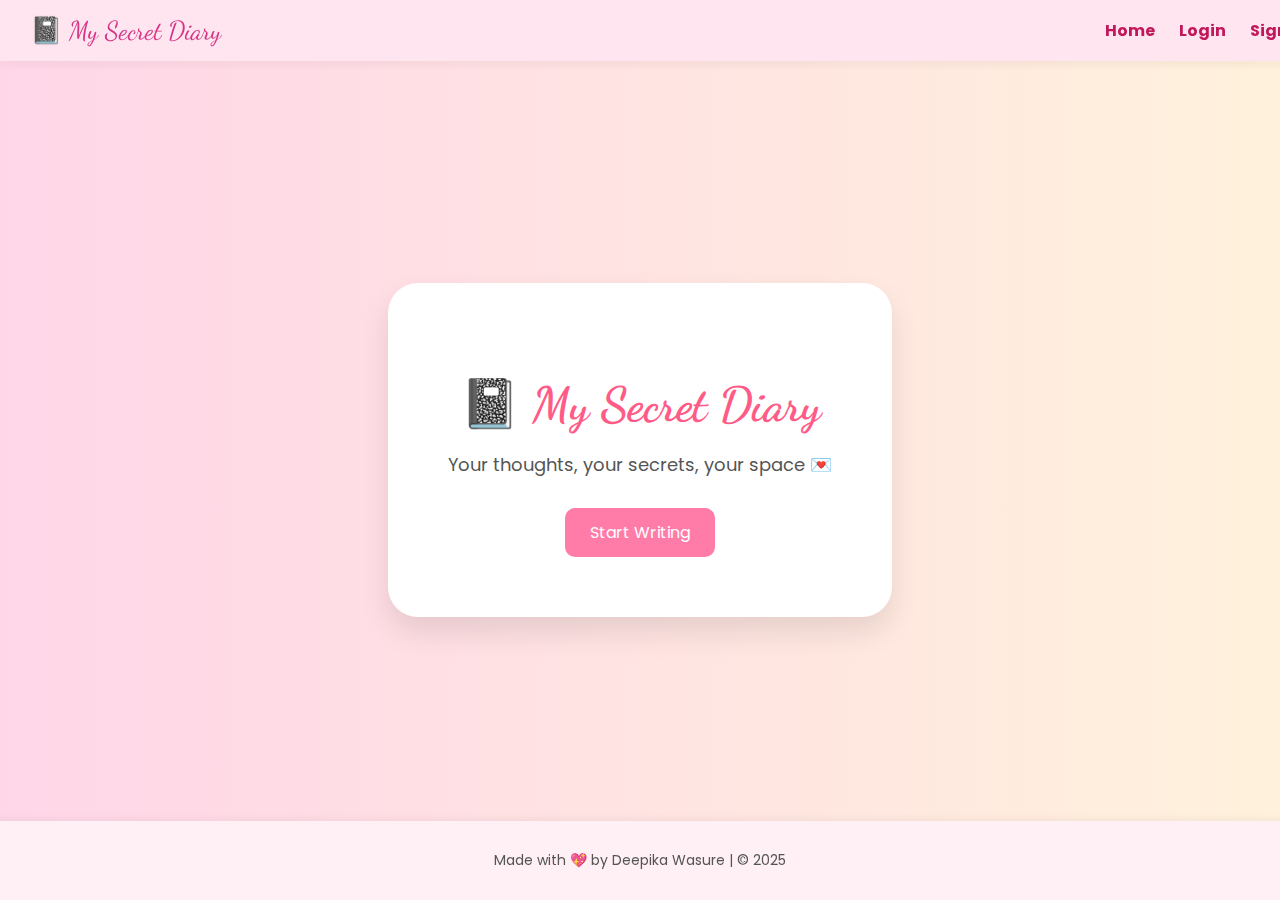
<file: index.html>
<!DOCTYPE html>
<html lang="en">
<head>
  <meta charset="UTF-8" />
  <meta name="viewport" content="width=device-width, initial-scale=1.0"/>
  <title>My Secret Diary 💖</title>
  <link rel="stylesheet" href="style.css" />
  <link href="https://fonts.googleapis.com/css2?family=Dancing+Script&family=Poppins&display=swap" rel="stylesheet">
</head>
<body class="home-body">
  <nav class="navbar">
  <div class="logo">📓 My Secret Diary</div>
  <div class="nav-links">
    <a href="index.html">Home</a>
    <a href="login.html">Login</a>
    <a href="signup.html">Signup</a>
  </div>
</nav>

  <div class="home-container">
   <h1>📓 My Secret Diary</h1>
<p>Your thoughts, your secrets, your space 💌</p>

   <a href="signup.html" class="btn">Start Writing</a>

  </div>
  <footer class="footer">
  <p>Made with 💖 by Deepika Wasure | © 2025</p>
</footer>

</body>
</html>
</file>
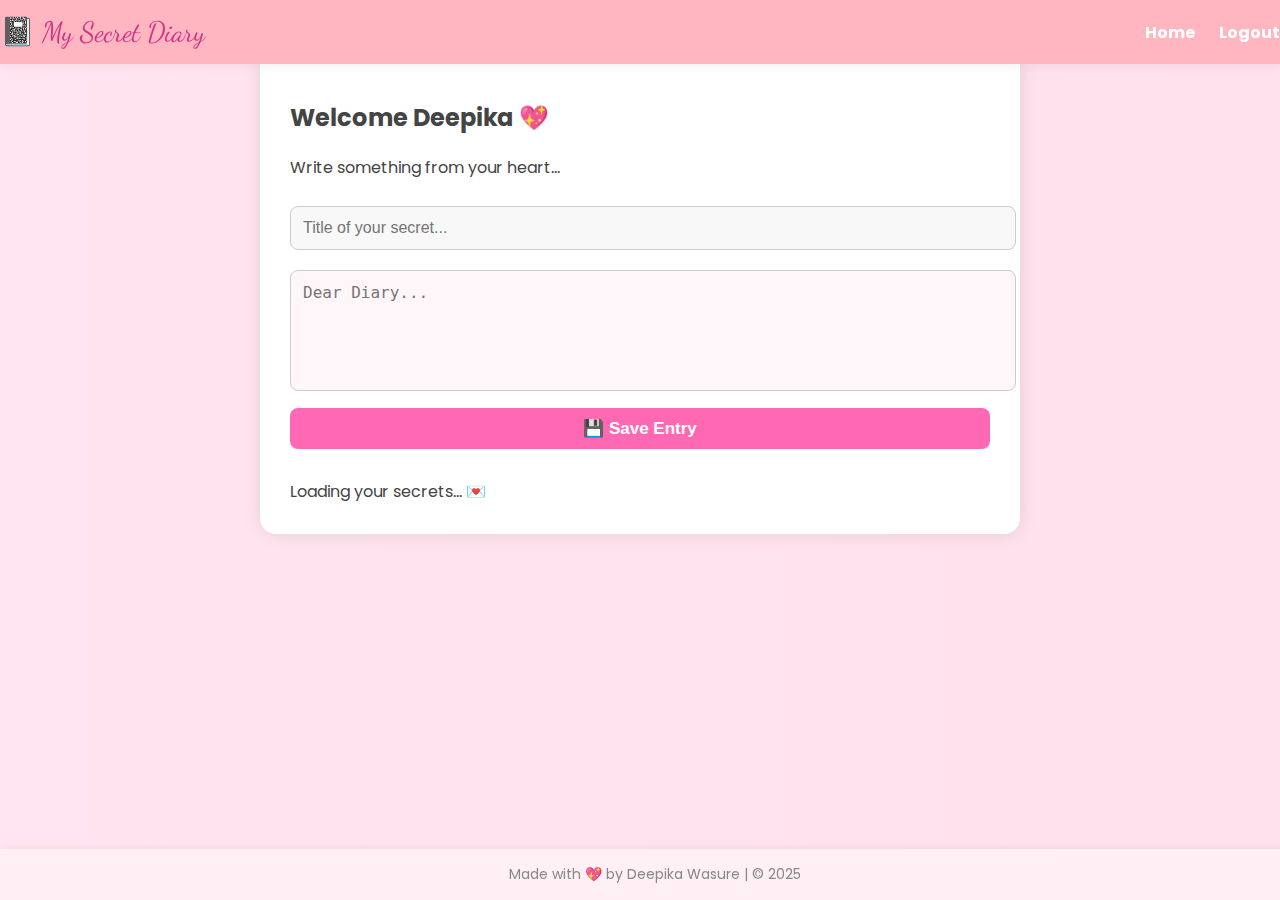
<file: dashboard.html>
<!DOCTYPE html>
<html lang="en">
<head>
  <meta charset="UTF-8" />
  <meta name="viewport" content="width=device-width, initial-scale=1.0"/>
  <title>Dashboard – My Secret Diary 💖</title>
  <link href="https://fonts.googleapis.com/css2?family=Dancing+Script&family=Poppins:wght@300;500&display=swap" rel="stylesheet">
  <link rel="stylesheet" href="style.css" />
  <style>
    body {
      margin: 0;
      font-family: 'Poppins', sans-serif;
      background: linear-gradient(to right, #ffe6f0, #ffe0ec);
      color: #444;
    }
    .navbar {
      background-color: #ffb6c1;
      padding: 15px 0px;
      display: flex;
      justify-content: space-between;
      align-items: center;
    }
    .navbar .logo {
      font-family: 'Dancing Script', cursive;
      font-size: 28px;
    }
    .navbar a {
      margin-left: 20px;
      color: white;
      text-decoration: none;
      font-weight: bold;
    }
    .dashboard {
      max-width: 700px;
      margin: 50px auto;
      background-color: white;
      padding: 30px;
      border-radius: 16px;
      box-shadow: 0 0 20px rgba(0,0,0,0.1);
    }
    textarea, input[type="text"] {
      width: 100%;
      padding: 12px;
      margin: 10px 0;
      font-size: 16px;
      border-radius: 8px;
      border: 1px solid #ccc;
    }
    button {
      padding: 10px 20px;
      background-color: #ff69b4;
      color: white;
      border: none;
      border-radius: 8px;
      font-weight: bold;
      cursor: pointer;
    }
    .entry {
      background: #fff0f5;
      border-left: 5px solid #ff69b4;
      padding: 15px;
      margin-top: 15px;
      border-radius: 12px;
      box-shadow: 0 0 10px #ffd1dc;
    }
    .entry h4 {
      margin: 0 0 5px;
      font-weight: 600;
      color: #c71585;
    }
    .entry p {
      margin: 0 0 10px;
    }
    .entry button {
      background-color: #f08080;
      font-size: 14px;
      padding: 5px 10px;
    }
    .footer {
      text-align: center;
      padding: 15px;
      font-size: 14px;
      color: #888;
      margin-top: 60px;
    }
  </style>
</head>
<body>

  <!-- Navbar -->
  <nav class="navbar">
    <div class="logo">📓 My Secret Diary</div>
    <div class="nav-links">
      <a href="index.html">Home</a>
      <a href="login.html">Logout</a>
    </div>
  </nav>

  <!-- Dashboard -->
  <div class="dashboard">
    <h2>Welcome Deepika 💖</h2>
    <p>Write something from your heart...</p>

    <form id="entryForm">
      <input type="text" id="titleInput" placeholder="Title of your secret..." required />
      <textarea id="messageInput" placeholder="Dear Diary..." rows="5" required></textarea>
      <button type="submit">💾 Save Entry</button>
    </form>

    <div id="entries">Loading your secrets... 💌</div>
  </div>

  <!-- Footer -->
  <div class="footer">
    Made with 💖 by Deepika Wasure | © 2025
  </div>

  <!-- JavaScript -->
  <script>
    const form = document.getElementById('entryForm');
    const entriesDiv = document.getElementById('entries');

    form.addEventListener('submit', function(e) {
      e.preventDefault();

      const title = document.getElementById('titleInput').value.trim();
      const message = document.getElementById('messageInput').value.trim();

      if (!title || !message) {
        alert("Please fill in both title and message 💬");
        return;
      }

      const entry = {
        title,
        message,
        date: new Date().toLocaleDateString()
      };

      fetch('http://localhost:8080/api/secretdiary', {
        method: 'POST',
        headers: {
          'Content-Type': 'application/json'
        },
        body: JSON.stringify(entry)
      })
      .then(res => res.json())
      .then(data => {
        alert("Your secret has been saved 💖");
        form.reset();
        loadEntries();
      })
      .catch(error => console.error("Error:", error));
    });

    function loadEntries() {
      fetch('http://localhost:8080/api/secretdiary')
        .then(res => res.json())
        .then(entries => {
          entriesDiv.innerHTML = '';
          entries.reverse().forEach(entry => {
            const entryDiv = document.createElement('div');
            entryDiv.className = 'entry';
            entryDiv.innerHTML = `
              <h4>${entry.title}</h4>
              <p>${entry.message}</p>
              <small>${entry.date}</small><br>
              <button onclick="deleteEntry(${entry.id})">🗑 Delete</button>
            `;
            entriesDiv.appendChild(entryDiv);
          });
        });
    }

    function deleteEntry(id) {
      fetch(`http://localhost:8080/api/secretdiary/${id}`, {
        method: 'DELETE'
      }).then(() => {
        alert("Secret deleted 💔");
        loadEntries();
      });
    }

    document.addEventListener('DOMContentLoaded', loadEntries);
  </script>

</body>
</html>
</file>
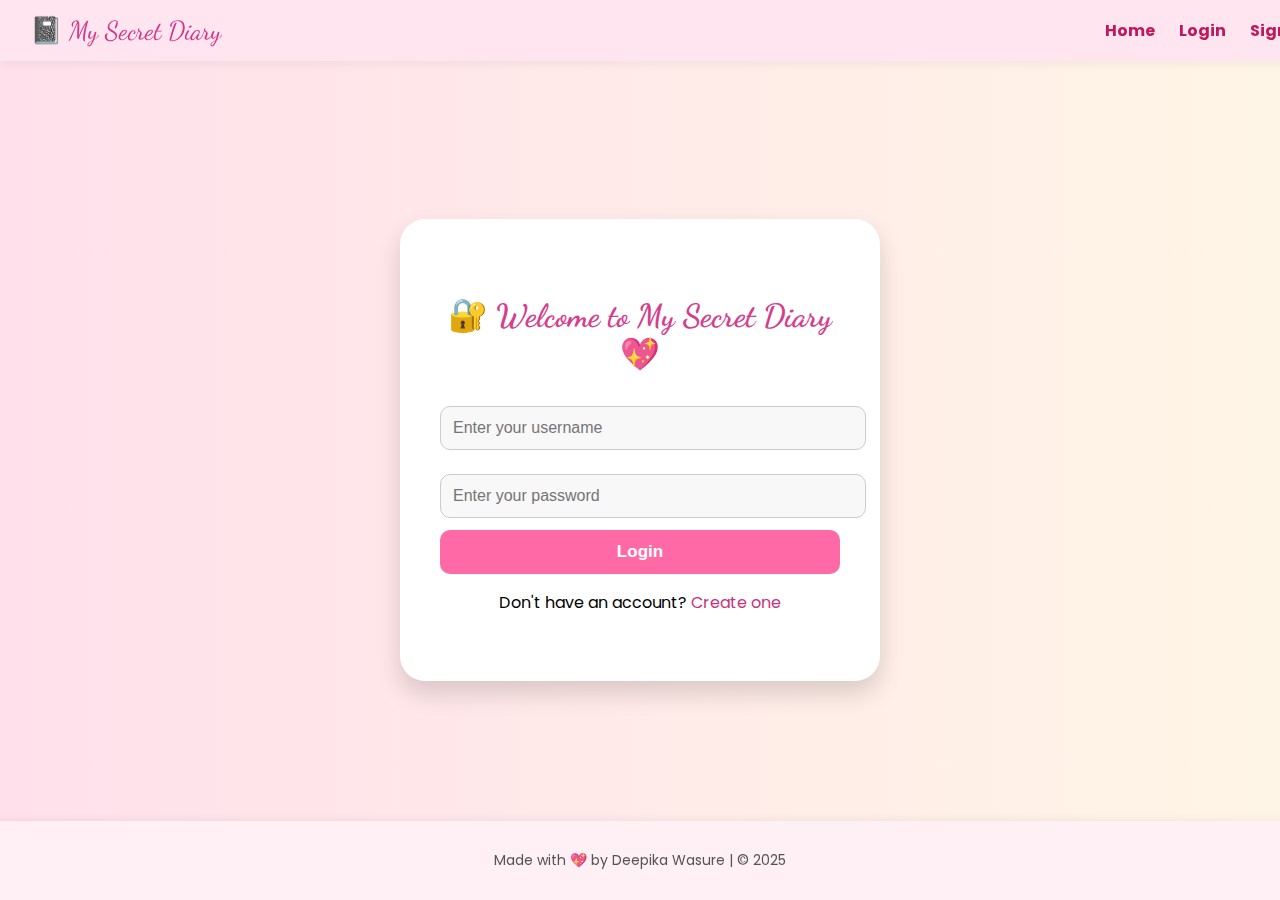
<file: login.html>
<!DOCTYPE html>
<html lang="en">
<head>
  <meta charset="UTF-8" />
  <meta name="viewport" content="width=device-width, initial-scale=1.0"/>
  <title>Login – My Secret Diary 💖</title>
  <link rel="stylesheet" href="style.css" />
  <link href="https://fonts.googleapis.com/css2?family=Dancing+Script&family=Poppins&display=swap" rel="stylesheet">
</head>
<body class="login-body">
  <nav class="navbar">
    <div class="logo">📓 My Secret Diary</div>
    <div class="nav-links">
      <a href="index.html">Home</a>
      <a href="login.html">Login</a>
      <a href="signup.html">Signup</a>
    </div>
  </nav>

  <div class="form-container">
    <h2>🔐 Welcome to My Secret Diary 💖</h2>
    <form id="loginForm">
      <input type="text" id="username" placeholder="Enter your username" required />
      <input type="password" id="password" placeholder="Enter your password" required />
      <button type="submit">Login</button>
      <p>Don't have an account? <a href="signup.html">Create one</a></p>
    </form>
  </div>

  <footer class="footer">
    <p>Made with 💖 by Deepika Wasure | © 2025</p>
  </footer>

  <script>
  document.getElementById("loginForm").addEventListener("submit", function(e) {
  e.preventDefault();

  const username = document.getElementById("username").value;
  const password = document.getElementById("password").value;

  fetch("http://localhost:8080/api/login", {
    method: "POST",
    headers: {
      "Content-Type": "application/json"
    },
    body: JSON.stringify({ username, password })
  })
  .then(response => response.json())
  .then(success => {
    if (success === true) {
      alert("Login Successful!");
      window.location.href = "diary.html";
    } else {
      alert("Invalid username or password.");
    }
  })
  .catch(error => {
    alert("Something went wrong.");
    console.error("Login error:", error);
  });
});

  </script>
</body>
</html>
</file>
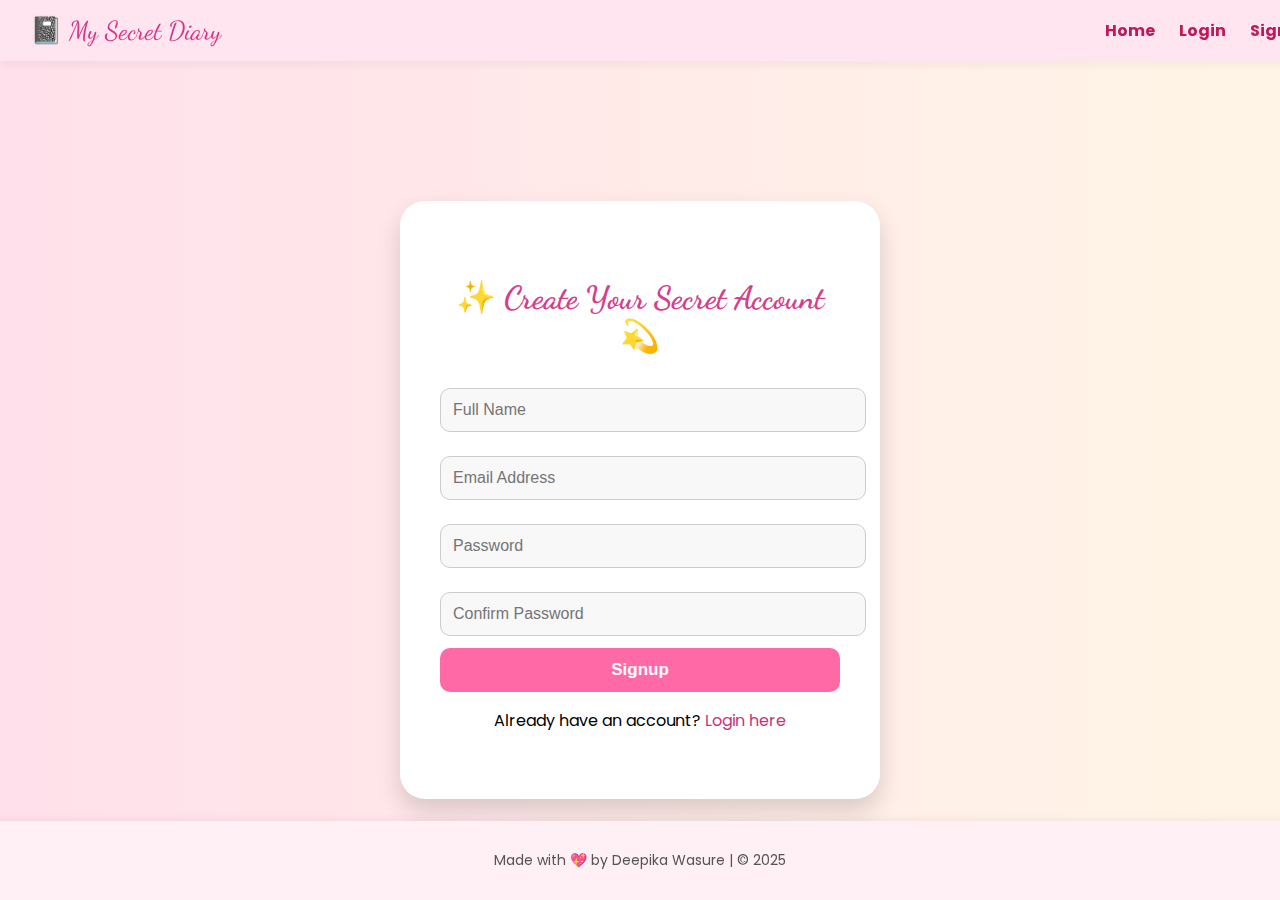
<file: signup.html>
<!DOCTYPE html>
<html lang="en">
<head>
  <meta charset="UTF-8" />
  <meta name="viewport" content="width=device-width, initial-scale=1.0"/>
  <title>Signup – My Secret Diary 💖</title>
  <link rel="stylesheet" href="style.css" />
  <link href="https://fonts.googleapis.com/css2?family=Dancing+Script&family=Poppins&display=swap" rel="stylesheet">
</head>
<body class="login-body">

  <!-- Navbar -->
  <nav class="navbar">
    <div class="logo">📓 My Secret Diary</div>
    <div class="nav-links">
      <a href="index.html">Home</a>
      <a href="login.html">Login</a>
      <a href="signup.html" style="font-weight: bold;">Signup</a>
    </div>
  </nav>

  <!-- Signup Form -->
  <div class="form-container" style="margin-top: 100px;">
    <h2>✨ Create Your Secret Account 💫</h2>
   <form id="signupForm">
  <input type="text" id="name" placeholder="Full Name" required />
  <input type="email" id="email" placeholder="Email Address" required />
  <input type="password" id="password" placeholder="Password" required />
  <input type="password" id="confirmPassword" placeholder="Confirm Password" required />
  <button type="submit">Signup</button>
  <p>Already have an account? <a href="login.html">Login here</a></p>
</form>

  </div>

  <!-- Footer -->
  <footer class="footer">
    <p>Made with 💖 by Deepika Wasure | © 2025</p>
  </footer>

</body>
<script>
  document.getElementById("signupForm").addEventListener("submit", function(e) {
    e.preventDefault();

    const name = document.getElementById("name").value.trim();
    const email = document.getElementById("email").value.trim();
    const password = document.getElementById("password").value.trim();
    const confirmPassword = document.getElementById("confirmPassword").value.trim();

    if (password !== confirmPassword) {
      alert("Passwords do not match!");
      return;
    }

    fetch("http://localhost:8080/api/signup", {
      method: "POST",
      headers: {
        "Content-Type": "application/json"
      },
      body: JSON.stringify({
        name: name,
        email: email,
        password: password
      })
    })
    .then(res => {
      if (res.ok) {
        alert("Signup successful! Please login.");
        window.location.href = "login.html";
      } else {
        alert("Signup failed. Try again!");
      }
    })
    .catch(err => {
      console.error("Error:", err);
      alert("Something went wrong.");
    });
  });
</script>

</html>
</file>
<file: style.css>
body.home-body {
  margin: 0;
  padding: 0;
  font-family: 'Poppins', sans-serif;
  background: linear-gradient(to right, #ffd6e8, #fff1dc);
  display: flex;
  justify-content: center;
  align-items: center;
  height: 100vh;
  text-align: center;
}

.home-container {
  background: white;
  padding: 60px;
  border-radius: 30px;
  box-shadow: 0 15px 30px rgba(0, 0, 0, 0.1);
}

.home-container h1 {
  font-family: 'Dancing Script', cursive;
  font-size: 48px;
  color: #ff5b87;
  margin-bottom: 10px;
}

.home-container p {
  font-size: 18px;
  color: #555;
  margin-bottom: 30px;
}

.btn {
  display: inline-block;
  padding: 12px 25px;
  background-color: #ff7ca8;
  color: white;
  border-radius: 10px;
  text-decoration: none;
  font-size: 16px;
  transition: 0.3s;
}

.btn:hover {
  background-color: #ff4e89;
}

/* Navbar */
.navbar {
  background-color: #ffe5f0;
  padding: 15px 30px;
  display: flex;
  justify-content: space-between;
  align-items: center;
  box-shadow: 0 3px 10px rgba(0,0,0,0.05);
  position: fixed;
  width: 100%;
  top: 0;
  left: 0;
  z-index: 100;
}

.logo {
  font-family: 'Dancing Script', cursive;
  font-size: 26px;
  color: #d63384;
}

.nav-links a {
  margin-left: 20px;
  color: #c2185b;
  text-decoration: none;
  font-weight: bold;
}

.nav-links a:hover {
  text-decoration: underline;
}

/* Footer */
.footer {
  background-color: #fff0f5;
  text-align: center;
  padding: 15px;
  font-size: 14px;
  color: #555;
  position: fixed;
  bottom: 0;
  width: 100%;
  box-shadow: 0 -2px 8px rgba(0,0,0,0.05);
}





/* Login Page */
body.login-body {
  margin: 0;
  padding: 0;
  font-family: 'Poppins', sans-serif;
  background: linear-gradient(to right, #ffe0eb, #fff5e6);
  display: flex;
  justify-content: center;
  align-items: center;
  height: 100vh;
}

.form-container {
  background: white;
  padding: 50px 40px;
  border-radius: 25px;
  box-shadow: 0 12px 24px rgba(0, 0, 0, 0.15);
  max-width: 400px;
  width: 90%;
  text-align: center;
}

.form-container h2 {
  font-family: 'Dancing Script', cursive;
  font-size: 32px;
  margin-bottom: 20px;
  color: #d43f8d;
}

input {
  width: 100%;
  padding: 12px;
  margin: 12px 0;
  border-radius: 10px;
  border: 1px solid #ccc;
  background-color: #f8f8f8;
  font-size: 16px;
}

button {
  width: 100%;
  padding: 12px;
  background-color: #ff69a6;
  border: none;
  border-radius: 10px;
  color: white;
  font-size: 17px;
  font-weight: bold;
  cursor: pointer;
  transition: background 0.3s ease;
}

button:hover {
  background-color: #ff3f89;
}

a {
  color: #c73379;
  text-decoration: none;
}

a:hover {
  text-decoration: underline;
}


/* Dashboard Page */
textarea {
  width: 100%;
  padding: 15px;
  font-size: 16px;
  border-radius: 10px;
  border: 1px solid #ccc;
  margin: 15px 0;
  background-color: #fff6fa;
  resize: none;
}

#entries {
  margin-top: 30px;
}

.entry {
  background: #fff;
  border-left: 5px solid #ff69a6;
  padding: 15px;
  border-radius: 10px;
  margin-bottom: 15px;
  box-shadow: 0 5px 10px rgba(0,0,0,0.05);
}

.entry p {
  margin: 0;
  color: #333;
}


.entry {
  background: #fff0f5;
  padding: 15px;
  border-radius: 10px;
  margin-bottom: 15px;
  box-shadow: 0 0 5px #e3a4c0;
  position: relative;
}
.entry button {
  position: absolute;
  top: 10px;
  right: 10px;
  background: #ff6666;
  border: none;
  color: white;
  border-radius: 5px;
  cursor: pointer;
}
</file>
